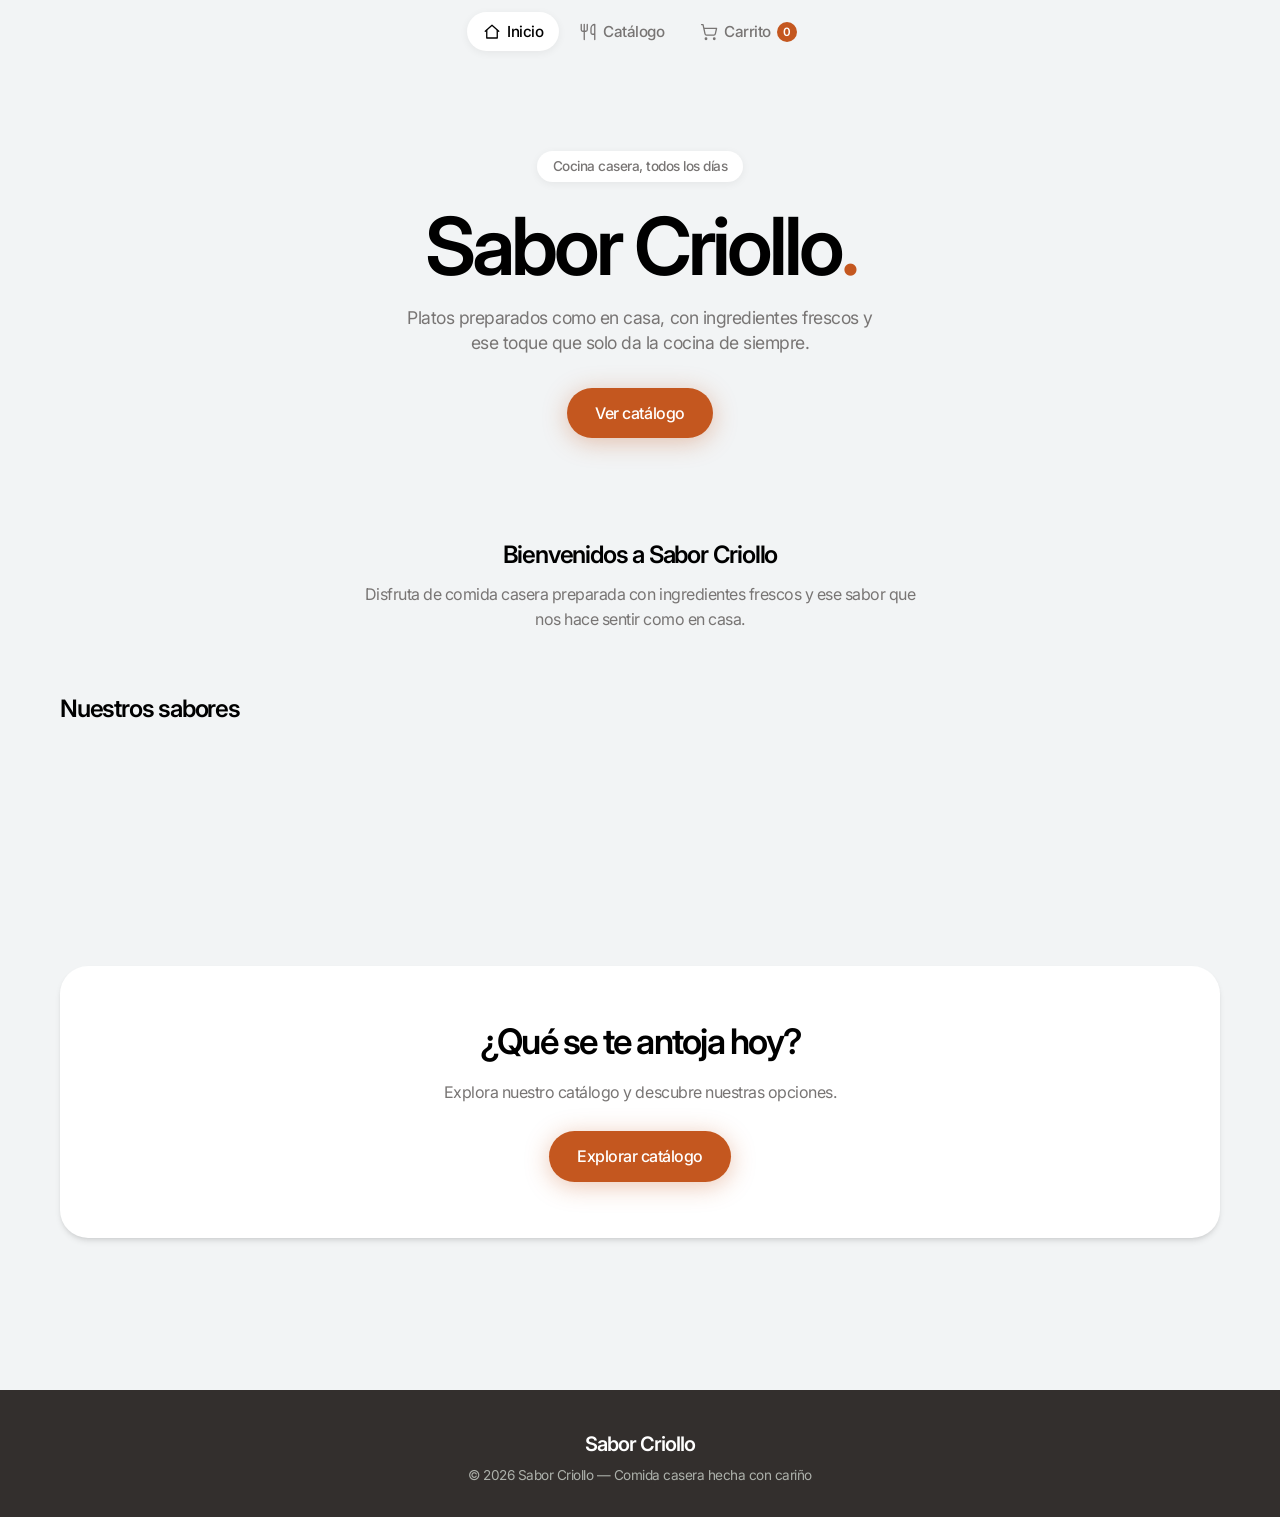
<file: index.html>
<!DOCTYPE html>
<html lang="es">

<head>
    <meta charset="UTF-8">
    <meta name="viewport" content="width=device-width, initial-scale=1.0">

    <title>Sabor Criollo</title>

    <link rel="preconnect" href="https://fonts.googleapis.com">
    <link rel="preconnect" href="https://fonts.gstatic.com" crossorigin>
    <link href="https://fonts.googleapis.com/css2?family=Inter:wght@400;500;600&display=swap" rel="stylesheet">

    <link rel="stylesheet" href="CSS/global.css">
    <link rel="stylesheet" href="CSS/index.css">
</head>

<body>

    <!-- Navegación -->
    <nav class="barra-navegacion">

        <a href="index.html" class="activo"><svg viewBox="0 0 24 24" fill="none" stroke="currentColor" stroke-width="1.75" stroke-linecap="round" stroke-linejoin="round" aria-hidden="true"><path d="M3 11l9-8 9 8"/><path d="M5 10v10h14V10"/></svg> Inicio</a>

        <a href="Catalogo.html"><svg viewBox="0 0 24 24" fill="none" stroke="currentColor" stroke-width="1.75" stroke-linecap="round" stroke-linejoin="round" aria-hidden="true"><path d="M3 2v7c0 1.1.9 2 2 2h4a2 2 0 0 0 2-2V2"/><path d="M7 2v20"/><path d="M21 15V2a5 5 0 0 0-5 5v6c0 1.1.9 2 2 2h3Zm0 0v7"/></svg> Catálogo</a>

        <a href="Carrito.html">
            <svg viewBox="0 0 24 24" fill="none" stroke="currentColor" stroke-width="1.75" stroke-linecap="round" stroke-linejoin="round" aria-hidden="true"><circle cx="8" cy="21" r="1"/><circle cx="19" cy="21" r="1"/><path d="M2.05 2.05h2l2.66 12.42a2 2 0 0 0 2 1.58h9.78a2 2 0 0 0 1.95-1.57l1.65-7.43H5.12"/></svg> Carrito
            <span id="contador-nav">0</span>
        </a>

    </nav>


    <!-- Presentación -->
    <header class="hero">

        <div class="hero-contenido">

            <span class="hero-etiqueta">Cocina casera, todos los días</span>

            <h1>Sabor Criollo</h1>

            <p>
                Platos preparados como en casa, con ingredientes frescos
                y ese toque que solo da la cocina de siempre.
            </p>

            <a href="Catalogo.html" class="boton">
                Ver catálogo
            </a>

        </div>

    </header>


    <!-- Información del negocio -->
    <main>

        <section class="presentacion">

            <h2>Bienvenidos a Sabor Criollo</h2>

            <p>
                Disfruta de comida casera preparada con ingredientes
                frescos y ese sabor que nos hace sentir como en casa.
            </p>

        </section>


        <!-- Aquí posteriormente pondremos imágenes -->
        <section class="galeria">

            <h2>Nuestros sabores</h2>

            <div class="galeria-contenedor">

                <!-- Próximamente -->

            </div>

        </section>


        <!-- Llamada al catálogo -->
        <section class="llamada-catalogo">

            <h2>¿Qué se te antoja hoy?</h2>

            <p>
                Explora nuestro catálogo y descubre nuestras opciones.
            </p>

            <a href="Catalogo.html" class="boton">
                Explorar catálogo
            </a>

        </section>

    </main>


    <!-- Pie de página -->
    <footer>

        <p class="footer-marca">Sabor Criollo</p>

        <p>© 2026 Sabor Criollo — Comida casera hecha con cariño</p>

    </footer>


    <script src="js/index.js"></script>

</body>

</html>
</file>
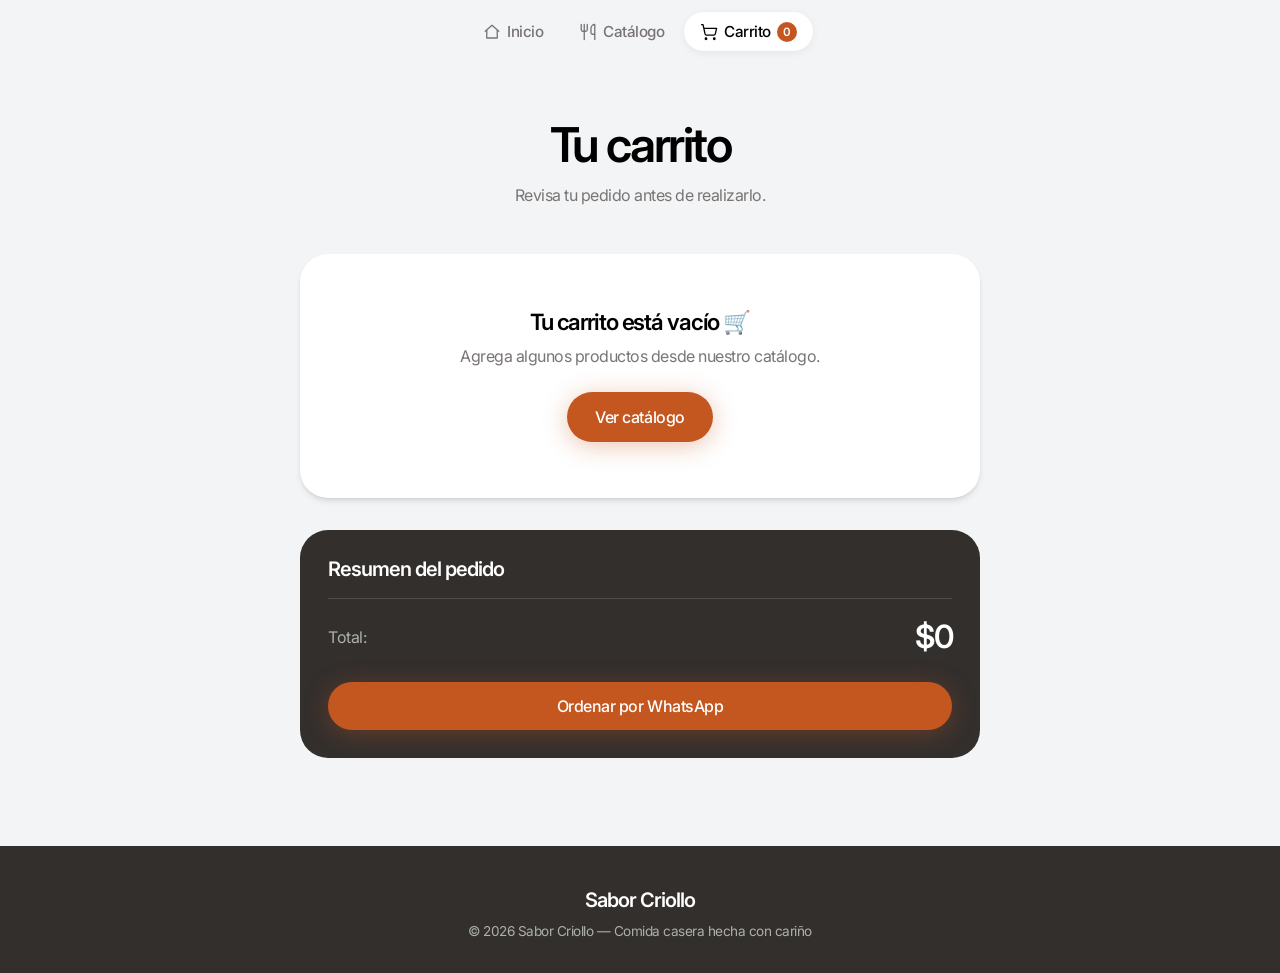
<file: Carrito.html>
<!DOCTYPE html>
<html lang="es">

<head>
    <meta charset="UTF-8">
    <meta name="viewport" content="width=device-width, initial-scale=1.0">

    <title>Carrito | Sabor Criollo</title>

    <link rel="preconnect" href="https://fonts.googleapis.com">
    <link rel="preconnect" href="https://fonts.gstatic.com" crossorigin>
    <link href="https://fonts.googleapis.com/css2?family=Inter:wght@400;500;600&display=swap" rel="stylesheet">

    <link rel="stylesheet" href="CSS/global.css">
    <link rel="stylesheet" href="CSS/Carrito.css">
</head>

<body>

    <!-- Navegación -->
    <nav class="barra-navegacion">

        <a href="index.html">
            <svg viewBox="0 0 24 24" fill="none" stroke="currentColor" stroke-width="1.75" stroke-linecap="round" stroke-linejoin="round" aria-hidden="true"><path d="M3 11l9-8 9 8"/><path d="M5 10v10h14V10"/></svg> Inicio
        </a>

        <a href="Catalogo.html">
            <svg viewBox="0 0 24 24" fill="none" stroke="currentColor" stroke-width="1.75" stroke-linecap="round" stroke-linejoin="round" aria-hidden="true"><path d="M3 2v7c0 1.1.9 2 2 2h4a2 2 0 0 0 2-2V2"/><path d="M7 2v20"/><path d="M21 15V2a5 5 0 0 0-5 5v6c0 1.1.9 2 2 2h3Zm0 0v7"/></svg> Catálogo
        </a>

        <a href="Carrito.html" class="activo">
            <svg viewBox="0 0 24 24" fill="none" stroke="currentColor" stroke-width="1.75" stroke-linecap="round" stroke-linejoin="round" aria-hidden="true"><circle cx="8" cy="21" r="1"/><circle cx="19" cy="21" r="1"/><path d="M2.05 2.05h2l2.66 12.42a2 2 0 0 0 2 1.58h9.78a2 2 0 0 0 1.95-1.57l1.65-7.43H5.12"/></svg> Carrito
            <span id="contador-nav">0</span>
        </a>

    </nav>


    <!-- Encabezado -->
    <header class="encabezado-carrito">

        <h1>Tu carrito</h1>

        <p>
            Revisa tu pedido antes de realizarlo.
        </p>

    </header>


    <main>

        <!-- Productos del carrito -->
        <section class="carrito-contenedor">

            <div id="lista-carrito"></div>

        </section>


        <!-- Resumen -->
        <section class="resumen-carrito">

            <h2>Resumen del pedido</h2>

            <div class="total">

                <span>Total:</span>

                <strong id="total-carrito">
                    $0
                </strong>

            </div>

            <button id="boton-whatsapp" class="boton">
                Ordenar por WhatsApp
            </button>

        </section>

    </main>


    <footer>

        <p class="footer-marca">Sabor Criollo</p>

        <p>© 2026 Sabor Criollo — Comida casera hecha con cariño</p>

    </footer>


    <script src="js/Carrito.js"></script>

</body>

</html>
</file>
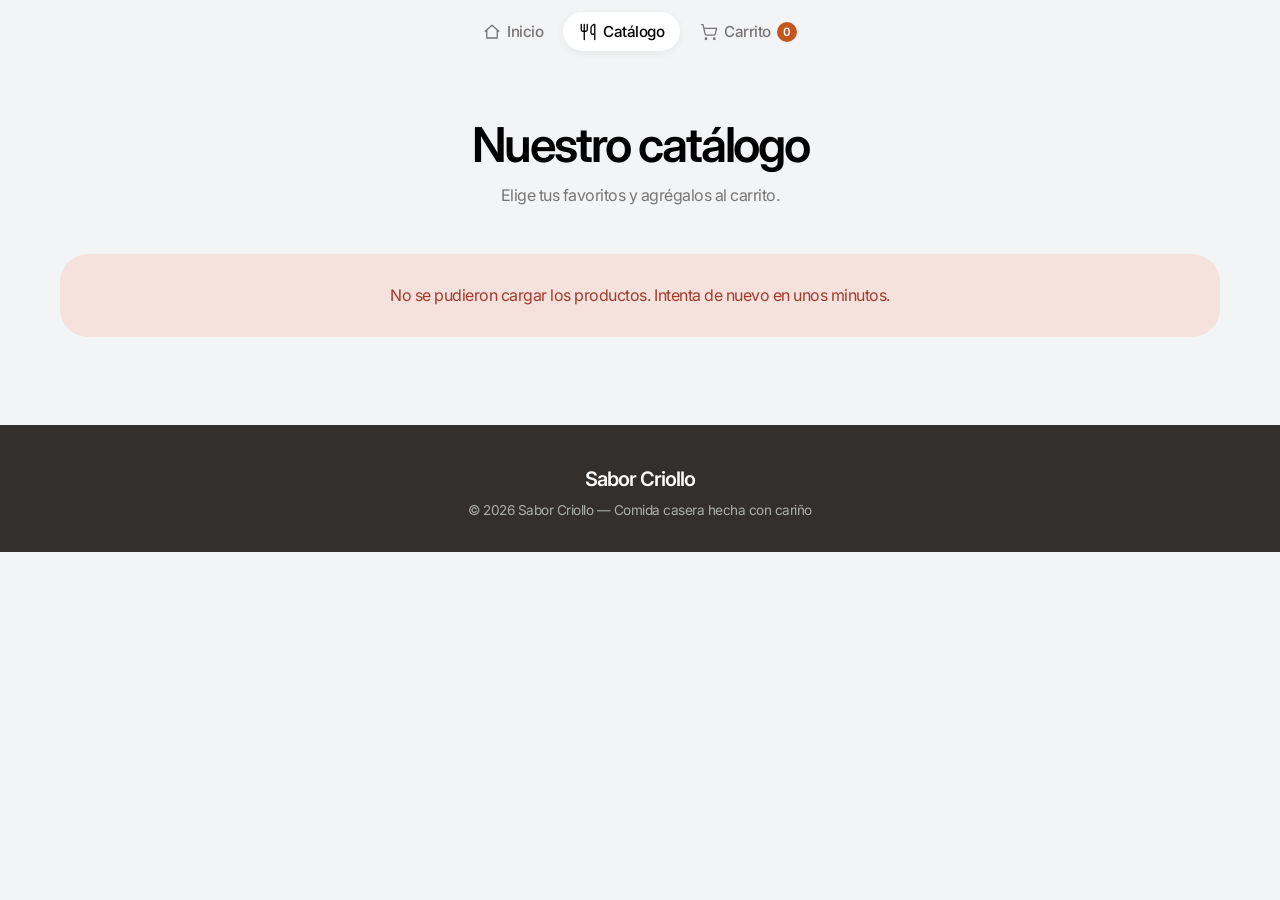
<file: Catalogo.html>
<!DOCTYPE html>
<html lang="es">

<head>
    <meta charset="UTF-8">
    <meta name="viewport" content="width=device-width, initial-scale=1.0">

    <title>Catálogo | Sabor Criollo</title>

    <link rel="preconnect" href="https://fonts.googleapis.com">
    <link rel="preconnect" href="https://fonts.gstatic.com" crossorigin>
    <link href="https://fonts.googleapis.com/css2?family=Inter:wght@400;500;600&display=swap" rel="stylesheet">

    <link rel="stylesheet" href="CSS/global.css">
    <link rel="stylesheet" href="CSS/Catalogo.css">
</head>

<body>

    <!-- Navegación -->
    <nav class="barra-navegacion">

        <a href="index.html"><svg viewBox="0 0 24 24" fill="none" stroke="currentColor" stroke-width="1.75" stroke-linecap="round" stroke-linejoin="round" aria-hidden="true"><path d="M3 11l9-8 9 8"/><path d="M5 10v10h14V10"/></svg> Inicio</a>

        <a href="Catalogo.html" class="activo"><svg viewBox="0 0 24 24" fill="none" stroke="currentColor" stroke-width="1.75" stroke-linecap="round" stroke-linejoin="round" aria-hidden="true"><path d="M3 2v7c0 1.1.9 2 2 2h4a2 2 0 0 0 2-2V2"/><path d="M7 2v20"/><path d="M21 15V2a5 5 0 0 0-5 5v6c0 1.1.9 2 2 2h3Zm0 0v7"/></svg> Catálogo</a>

        <a href="Carrito.html">
            <svg viewBox="0 0 24 24" fill="none" stroke="currentColor" stroke-width="1.75" stroke-linecap="round" stroke-linejoin="round" aria-hidden="true"><circle cx="8" cy="21" r="1"/><circle cx="19" cy="21" r="1"/><path d="M2.05 2.05h2l2.66 12.42a2 2 0 0 0 2 1.58h9.78a2 2 0 0 0 1.95-1.57l1.65-7.43H5.12"/></svg> Carrito
            <span id="contador-nav">0</span>
        </a>

    </nav>


    <!-- Encabezado del catálogo -->
    <header class="encabezado-catalogo">

        <h1>Nuestro catálogo</h1>

        <p>
            Elige tus favoritos y agrégalos al carrito.
        </p>

    </header>


    <main>

        <!-- Filtros por categoría (se generan desde /api/Categorias) -->
        <div id="filtros-categorias" class="filtros-categorias" role="group" aria-label="Filtrar por categoría"></div>


        <!-- Productos (se generan desde /api/Productos) -->
        <div id="catalogo-productos"></div>

    </main>


    <footer>

        <p class="footer-marca">Sabor Criollo</p>

        <p>© 2026 Sabor Criollo — Comida casera hecha con cariño</p>

    </footer>

    <script src="js/config.js"></script>
    <script src="js/Catalogo.js"></script>

</body>

</html>
</file>
<file: CSS/global.css>
/* =========================================================
   SABOR CRIOLLO — SISTEMA DE DISEÑO (v2)
   Basado en DESIGN.md (estilo "Shop"), adaptado a comida:
   lienzo gris claro, tarjetas blancas muy redondeadas,
   sombras suaves en vez de bordes y UN solo acento (achiote).
   ========================================================= */

:root {
    /* Color */
    --color-fondo: #F2F4F5;          /* lienzo: fondo de la página */
    --color-tarjeta: #FFFFFF;        /* superficie: tarjetas, pills, inputs */
    --color-tinta: #000000;          /* texto principal */
    --color-tinta-suave: #787574;    /* texto secundario */
    --color-linea: #EBEBEB;          /* bordes finísimos (solo en pills) */
    --color-oscuro: #332F2D;         /* superficies oscuras: resumen, footer */
    --color-acento: #C4571F;         /* achiote: el ÚNICO acento */
    --color-acento-oscuro: #9C4315;  /* hover del acento */
    --color-error: #A23B2E;
    --color-error-fondo: #F6E2DC;

    /* Tipografía (una sola familia; jerarquía por tamaño y tracking) */
    --fuente: "Inter", system-ui, -apple-system, "Segoe UI", Roboto, sans-serif;

    /* Forma */
    --radio-tarjeta: 28px;
    --radio-imagen: 20px;            /* 8px menos que la tarjeta = marco blanco */
    --radio-pildora: 9999px;

    /* Sombras */
    --sombra-suave: 0 2px 8px rgba(0, 0, 0, 0.06);
    --sombra-tarjeta: 0 4px 6px -1px rgba(0, 0, 0, 0.1), 0 2px 4px -2px rgba(0, 0, 0, 0.1);
    --sombra-elevada: 0 4px 24px rgba(0, 0, 0, 0.12);
    --sombra-acento: 0 4px 24px rgba(196, 87, 31, 0.34);

    /* Espaciado */
    --espacio-seccion: 64px;
    --ancho-max: 1200px;
}


/* =========================
   RESET Y BASE
   ========================= */

* {
    box-sizing: border-box;
    margin: 0;
    padding: 0;
}

html {
    scroll-behavior: smooth;
}

body {
    font-family: var(--fuente);
    font-size: 1rem;
    letter-spacing: -0.031em;
    line-height: 1.4;

    background: var(--color-fondo);
    color: var(--color-tinta);

    -webkit-font-smoothing: antialiased;
}

h1, h2, h3 {
    font-family: var(--fuente);
    font-weight: 600;
    line-height: 1.1;
    letter-spacing: -0.05em;
}

h3 {
    letter-spacing: -0.02em;
}

button {
    font-family: inherit;
    letter-spacing: inherit;
}

main {
    width: 100%;
    max-width: var(--ancho-max);
    margin: 0 auto;
    padding: 24px 20px;
}

section {
    margin-bottom: var(--espacio-seccion);
}

section h2 {
    margin-bottom: 20px;
    font-size: 1.5rem;
}

a {
    color: inherit;
}

:focus-visible {
    outline: 2px solid var(--color-acento);
    outline-offset: 3px;
}

@media (prefers-reduced-motion: reduce) {
    * {
        transition: none !important;
        scroll-behavior: auto !important;
    }
}


/* =========================
   NAVEGACIÓN
   Banda sticky con fondo del mismo color que el lienzo:
   tapa el contenido que pasa por detrás (antes se transparentaba).
   ========================= */

.barra-navegacion {
    position: sticky;
    top: 0;
    z-index: 1000;

    display: flex;
    justify-content: center;
    align-items: center;
    gap: 4px;

    padding: 12px 16px;

    background: rgba(242, 244, 245, 0.94);
    -webkit-backdrop-filter: blur(8px);
    backdrop-filter: blur(8px);
}

.barra-navegacion a {
    display: inline-flex;
    align-items: center;
    gap: 6px;

    padding: 9px 16px;

    border-radius: var(--radio-pildora);

    color: var(--color-tinta-suave);
    text-decoration: none;
    font-weight: 500;
    font-size: 0.95rem;

    transition: color 0.2s ease, background 0.2s ease;
}

.barra-navegacion a:hover {
    color: var(--color-tinta);
    background: var(--color-tarjeta);
}

.barra-navegacion a.activo {
    color: var(--color-tinta);
    background: var(--color-tarjeta);
    box-shadow: var(--sombra-suave);
}

.barra-navegacion svg {
    width: 18px;
    height: 18px;
    flex-shrink: 0;
}

@media (max-width: 420px) {
    .barra-navegacion {
        padding: 10px 8px;
    }

    .barra-navegacion a {
        padding: 8px 12px;
        font-size: 0.88rem;
    }
}


/* =========================
   CONTADOR DEL CARRITO
   ========================= */

#contador-nav {
    display: inline-flex;

    min-width: 20px;
    height: 20px;
    padding: 0 5px;

    align-items: center;
    justify-content: center;

    border-radius: var(--radio-pildora);

    background: var(--color-acento);
    color: var(--color-tarjeta);

    font-size: 0.72rem;
    font-weight: 600;
    letter-spacing: 0;
}


/* =========================
   BOTONES GENERALES
   ========================= */

.boton {
    display: inline-flex;
    align-items: center;
    justify-content: center;
    gap: 8px;

    padding: 14px 28px;

    border: none;
    border-radius: var(--radio-pildora);

    background: var(--color-acento);
    color: var(--color-tarjeta);

    text-decoration: none;
    font-weight: 500;
    font-size: 1rem;

    cursor: pointer;
    box-shadow: var(--sombra-acento);

    transition:
        transform 0.15s ease,
        background 0.2s ease;
}

.boton:hover {
    background: var(--color-acento-oscuro);
}

.boton:active {
    transform: scale(0.97);
}

.boton-secundario {
    background: var(--color-tarjeta);
    color: var(--color-tinta);
    border: 1px solid var(--color-linea);
    box-shadow: var(--sombra-suave);
}

.boton-secundario:hover {
    background: var(--color-fondo);
}


/* =========================
   FOOTER
   ========================= */

footer {
    margin-top: var(--espacio-seccion);
    padding: 40px 20px 32px;

    text-align: center;

    background: var(--color-oscuro);
    color: #ACB0AA;
}

footer p {
    font-size: 0.85rem;
}

footer .footer-marca {
    font-size: 1.25rem;
    font-weight: 600;
    letter-spacing: -0.05em;
    color: var(--color-tarjeta);
    margin-bottom: 8px;
}
</file>
<file: CSS/index.css>
/* =========================
   HERO
   ========================= */

.hero {
    padding: 88px 20px 56px;
    text-align: center;
}

.hero-contenido {
    max-width: 640px;
    margin: 0 auto;
}

.hero-etiqueta {
    display: inline-block;
    margin-bottom: 24px;

    padding: 6px 16px;

    border-radius: var(--radio-pildora);
    background: var(--color-tarjeta);
    box-shadow: var(--sombra-suave);

    color: var(--color-tinta-suave);
    font-size: 0.85rem;
    font-weight: 500;
}

.hero h1 {
    font-size: clamp(2.8rem, 9vw, 5rem);
    line-height: 1;
    margin-bottom: 20px;
}

/* El "punto" del wordmark: el acento firma la marca */
.hero h1::after {
    content: ".";
    color: var(--color-acento);
}

.hero p {
    max-width: 480px;
    margin: 0 auto 32px;

    font-size: 1.1rem;
    color: var(--color-tinta-suave);
}


/* =========================
   PRESENTACIÓN
   ========================= */

.presentacion {
    text-align: center;
    padding: 24px 10px 0;
}

.presentacion h2 {
    margin-bottom: 14px;
}

.presentacion p {
    max-width: 560px;
    margin: 0 auto;

    color: var(--color-tinta-suave);
    line-height: 1.55;
}


/* =========================
   GALERÍA
   ========================= */

.galeria-contenedor {
    display: grid;
    grid-template-columns: repeat(auto-fit, minmax(180px, 1fr));
    gap: 12px;

    min-height: 160px;
}

.galeria-contenedor:empty {
    display: flex;
    align-items: center;
    justify-content: center;

    background: var(--color-tarjeta);
    border-radius: var(--radio-tarjeta);
    box-shadow: var(--sombra-tarjeta);

    color: var(--color-tinta-suave);
    font-size: 0.9rem;
}

.galeria-contenedor:empty::before {
    content: "Fotos de nuestros platos, muy pronto";
}


/* =========================
   LLAMADA AL CATÁLOGO
   ========================= */

.llamada-catalogo {
    padding: 56px 28px;

    text-align: center;

    background: var(--color-tarjeta);
    border-radius: var(--radio-tarjeta);
    box-shadow: var(--sombra-tarjeta);
}

.llamada-catalogo h2 {
    font-size: clamp(1.6rem, 5vw, 2.2rem);
}

.llamada-catalogo p {
    margin-bottom: 28px;
    color: var(--color-tinta-suave);
}
</file>
<file: CSS/Carrito.css>
/* =========================
   ENCABEZADO
   ========================= */

.encabezado-carrito {
    text-align: center;
    padding: 56px 20px 24px;
}

.encabezado-carrito h1 {
    font-size: clamp(2rem, 6vw, 3rem);
    margin-bottom: 12px;
}

.encabezado-carrito p {
    color: var(--color-tinta-suave);
}

/* El carrito es una columna: no necesita 1200px */
.encabezado-carrito ~ main {
    max-width: 720px;
}


/* =========================
   CONTENEDOR DEL CARRITO
   ========================= */

.carrito-contenedor {
    margin-bottom: 0;
}

#lista-carrito {
    display: flex;
    flex-direction: column;
    gap: 12px;
}


/* =========================
   PRODUCTO EN EL CARRITO
   ========================= */

.item-carrito {
    display: flex;
    justify-content: space-between;
    align-items: center;
    gap: 20px;

    padding: 16px 20px;

    background: var(--color-tarjeta);
    border-radius: var(--radio-tarjeta);
    box-shadow: var(--sombra-tarjeta);

    transition: box-shadow 0.2s ease;
}

.item-carrito:hover {
    box-shadow: var(--sombra-elevada);
}


/* =========================
   INFORMACIÓN DEL PRODUCTO
   ========================= */

.item-info {
    flex: 1;
}

.item-info h3 {
    margin-bottom: 4px;
    font-size: 1.05rem;
}

.item-info p {
    margin-bottom: 4px;
    color: var(--color-tinta-suave);
    font-size: 0.9rem;
}

.item-info strong {
    font-size: 1.05rem;
    font-weight: 600;
    letter-spacing: -0.03em;
    color: var(--color-tinta);
}


/* =========================
   ACCIONES (círculos)
   ========================= */

.item-acciones {
    display: flex;
    align-items: center;
    gap: 6px;
}

.item-acciones button {
    width: 36px;
    height: 36px;

    border: none;
    border-radius: var(--radio-pildora);

    background: var(--color-fondo);
    color: var(--color-tinta);

    font-size: 1.05rem;
    font-weight: 500;

    cursor: pointer;

    transition:
        background 0.2s ease,
        transform 0.15s ease;
}

.item-acciones button:hover {
    background: var(--color-linea);
}

.item-acciones button:active {
    transform: scale(0.94);
}

.item-acciones span {
    min-width: 28px;

    text-align: center;

    font-size: 1rem;
    font-weight: 500;
}

.item-acciones .boton-eliminar {
    margin-left: 6px;

    background: var(--color-error-fondo);
    color: var(--color-error);
}

.item-acciones .boton-eliminar:hover {
    background: #EFCCC3;
}

/* El JS pone un emoji dentro del botón: lo ocultamos (font-size: 0)
   y dibujamos un ícono de trazo con una máscara. */
.item-acciones .boton-eliminar {
    position: relative;
    font-size: 0;
}

.item-acciones .boton-eliminar::before {
    content: "";
    position: absolute;
    inset: 0;
    margin: auto;
    width: 18px;
    height: 18px;

    background: currentColor;
    -webkit-mask: url("data:image/svg+xml,%3Csvg%20xmlns=%22http://www.w3.org/2000/svg%22%20viewBox=%220%200%2024%2024%22%20fill=%22none%22%20stroke=%22black%22%20stroke-width=%221.75%22%20stroke-linecap=%22round%22%20stroke-linejoin=%22round%22%3E%3Cpath%20d=%22M3%206h18%22/%3E%3Cpath%20d=%22M8%206V4h8v2%22/%3E%3Cpath%20d=%22M6%206l1%2014h10l1-14%22/%3E%3Cpath%20d=%22M10%2011v6%22/%3E%3Cpath%20d=%22M14%2011v6%22/%3E%3C/svg%3E") center / contain no-repeat;
    mask: url("data:image/svg+xml,%3Csvg%20xmlns=%22http://www.w3.org/2000/svg%22%20viewBox=%220%200%2024%2024%22%20fill=%22none%22%20stroke=%22black%22%20stroke-width=%221.75%22%20stroke-linecap=%22round%22%20stroke-linejoin=%22round%22%3E%3Cpath%20d=%22M3%206h18%22/%3E%3Cpath%20d=%22M8%206V4h8v2%22/%3E%3Cpath%20d=%22M6%206l1%2014h10l1-14%22/%3E%3Cpath%20d=%22M10%2011v6%22/%3E%3Cpath%20d=%22M14%2011v6%22/%3E%3C/svg%3E") center / contain no-repeat;
}


/* =========================
   RESUMEN (superficie oscura)
   ========================= */

.resumen-carrito {
    margin-top: 32px;
    margin-bottom: 0;
    padding: 28px;

    background: var(--color-oscuro);
    color: var(--color-tarjeta);
    border-radius: var(--radio-tarjeta);
}

.resumen-carrito h2 {
    margin-bottom: 18px;
    font-size: 1.25rem;
    color: var(--color-tarjeta);
}

.total {
    display: flex;
    justify-content: space-between;
    align-items: center;

    margin-bottom: 22px;
    padding-top: 16px;

    border-top: 1px solid rgba(255, 255, 255, 0.14);
}

.total span {
    font-size: 1rem;
    color: #ACB0AA;
}

.total strong {
    font-size: 2rem;
    font-weight: 600;
    letter-spacing: -0.05em;
    color: var(--color-tarjeta);
}

/* WhatsApp usa el acento, igual que los demás botones principales */
#boton-whatsapp {
    width: 100%;
}


/* =========================
   CARRITO VACÍO
   ========================= */

.carrito-vacio {
    padding: 56px 20px;

    text-align: center;

    background: var(--color-tarjeta);
    border-radius: var(--radio-tarjeta);
    box-shadow: var(--sombra-tarjeta);
}

.carrito-vacio h2 {
    margin-bottom: 10px;
    font-size: 1.4rem;
}

.carrito-vacio p {
    margin-bottom: 24px;
    color: var(--color-tinta-suave);
}


/* =========================
   MÓVILES
   ========================= */

@media (max-width: 600px) {

    .item-carrito {
        flex-direction: column;
        align-items: flex-start;
        gap: 14px;
    }

    .item-acciones {
        width: 100%;
        justify-content: flex-end;
    }

    .resumen-carrito {
        padding: 22px;
    }
}
</file>
<file: CSS/Catalogo.css>
/* =========================
   ENCABEZADO DEL CATÁLOGO
   ========================= */

.encabezado-catalogo {
    text-align: center;
    padding: 56px 20px 24px;
}

.encabezado-catalogo h1 {
    font-size: clamp(2rem, 6vw, 3rem);
    margin-bottom: 12px;
}

.encabezado-catalogo p {
    color: var(--color-tinta-suave);
    max-width: 520px;
    margin: 0 auto;
}


/* =========================
   FILTROS POR CATEGORÍA (pills)
   ========================= */

.filtros-categorias {
    display: flex;
    flex-wrap: wrap;
    justify-content: center;
    gap: 10px;

    margin-bottom: 40px;
}

.filtros-categorias:empty {
    display: none;
}

.filtro-categoria {
    border: 1px solid var(--color-linea);
    border-radius: var(--radio-pildora);

    padding: 8px 18px;

    background: var(--color-tarjeta);
    box-shadow: var(--sombra-suave);
    color: var(--color-tinta);

    font-size: 0.95rem;
    font-weight: 500;

    cursor: pointer;

    transition:
        background 0.2s ease,
        border-color 0.2s ease,
        color 0.2s ease;
}

.filtro-categoria:hover {
    border-color: var(--color-tinta);
}

.filtro-categoria.activo {
    background: var(--color-tinta);
    border-color: var(--color-tinta);
    color: var(--color-tarjeta);
}


/* =========================
   CATEGORÍAS
   ========================= */

.categoria-productos {
    margin-bottom: var(--espacio-seccion);
}

.categoria-productos h2 {
    display: flex;
    align-items: center;
    gap: 8px;

    margin-bottom: 24px;
    font-size: 1.5rem;
}

.categoria-productos h2::after {
    content: "›";
    color: var(--color-tinta-suave);
    font-weight: 400;
}


/* =========================
   LISTA DE PRODUCTOS
   ========================= */

.lista-productos {
    display: grid;
    grid-template-columns: repeat(auto-fill, minmax(min(100%, 380px), 1fr));
    gap: 16px;
}

.lista-productos:empty::before {
    content: "Aún no hay productos en esta categoría.";
    display: block;
    padding: 30px;
    text-align: center;
    color: var(--color-tinta-suave);
    background: var(--color-tarjeta);
    border-radius: var(--radio-tarjeta);
    box-shadow: var(--sombra-suave);
}


/* =========================
   TARJETA DE PRODUCTO
   Tarjeta 28px + imagen 20px + 8px de padding
   = marco blanco alrededor de la foto.
   ========================= */

.producto {
    display: flex;
    flex-direction: row;
    gap: 16px;

    padding: 8px;

    background: var(--color-tarjeta);
    border-radius: var(--radio-tarjeta);
    box-shadow: var(--sombra-tarjeta);

    transition: box-shadow 0.2s ease, transform 0.2s ease;
}

.producto:hover {
    box-shadow: var(--sombra-elevada);
    transform: translateY(-2px);
}

.producto-imagen {
    width: 150px;
    aspect-ratio: 1 / 1;
    object-fit: cover;
    display: block;
    flex-shrink: 0;

    border-radius: var(--radio-imagen);
    background: var(--color-fondo);
}

.producto-contenido {
    display: flex;
    flex-direction: column;

    padding: 8px 12px 8px 0;
    flex: 1;
    min-width: 0;
}

.producto-contenido h3 {
    margin-bottom: 6px;
    font-size: 1.1rem;
}

.producto-contenido p {
    color: var(--color-tinta-suave);
    line-height: 1.35;
    margin-bottom: 14px;
    font-size: 0.9rem;
}


/* =========================
   PRECIO Y BOTÓN
   ========================= */

.producto-accion {
    display: flex;
    justify-content: space-between;
    align-items: center;
    gap: 12px;

    margin-top: auto;
}

.producto strong {
    font-size: 1.25rem;
    font-weight: 600;
    letter-spacing: -0.05em;
    color: var(--color-tinta);
}

.producto button {
    border: none;
    border-radius: var(--radio-pildora);

    padding: 9px 18px;

    background: var(--color-tinta);
    color: var(--color-tarjeta);

    font-size: 0.9rem;
    font-weight: 500;

    cursor: pointer;

    transition:
        transform 0.15s ease,
        background 0.2s ease;
}

.producto button:hover {
    background: var(--color-acento);
}

.producto button:active {
    transform: scale(0.96);
}


/* =========================
   MENSAJES (cargando / error / vacío)
   ========================= */

.mensaje-catalogo {
    padding: 30px;
    text-align: center;

    color: var(--color-tinta-suave);
    background: var(--color-tarjeta);
    border-radius: var(--radio-tarjeta);
    box-shadow: var(--sombra-suave);
}

.mensaje-catalogo.error {
    color: var(--color-error);
    background: var(--color-error-fondo);
    box-shadow: none;
}


/* =========================
   MÓVILES
   ========================= */

@media (max-width: 600px) {

    .encabezado-catalogo {
        padding: 40px 16px 20px;
    }

    .categoria-productos h2 {
        font-size: 1.35rem;
    }

    .producto {
        flex-direction: column;
        gap: 0;
    }

    .producto-imagen {
        width: 100%;
        aspect-ratio: 4 / 3;
    }

    .producto-contenido {
        padding: 14px 10px 8px;
    }

    /* Filtros: fila deslizable. El padding evita que se recorte la sombra */
    .filtros-categorias {
        flex-wrap: nowrap;
        justify-content: flex-start;
        overflow-x: auto;

        padding: 4px 4px 14px;
        margin-bottom: 20px;
    }

    .filtro-categoria {
        flex-shrink: 0;
        white-space: nowrap;
    }
}
</file>
